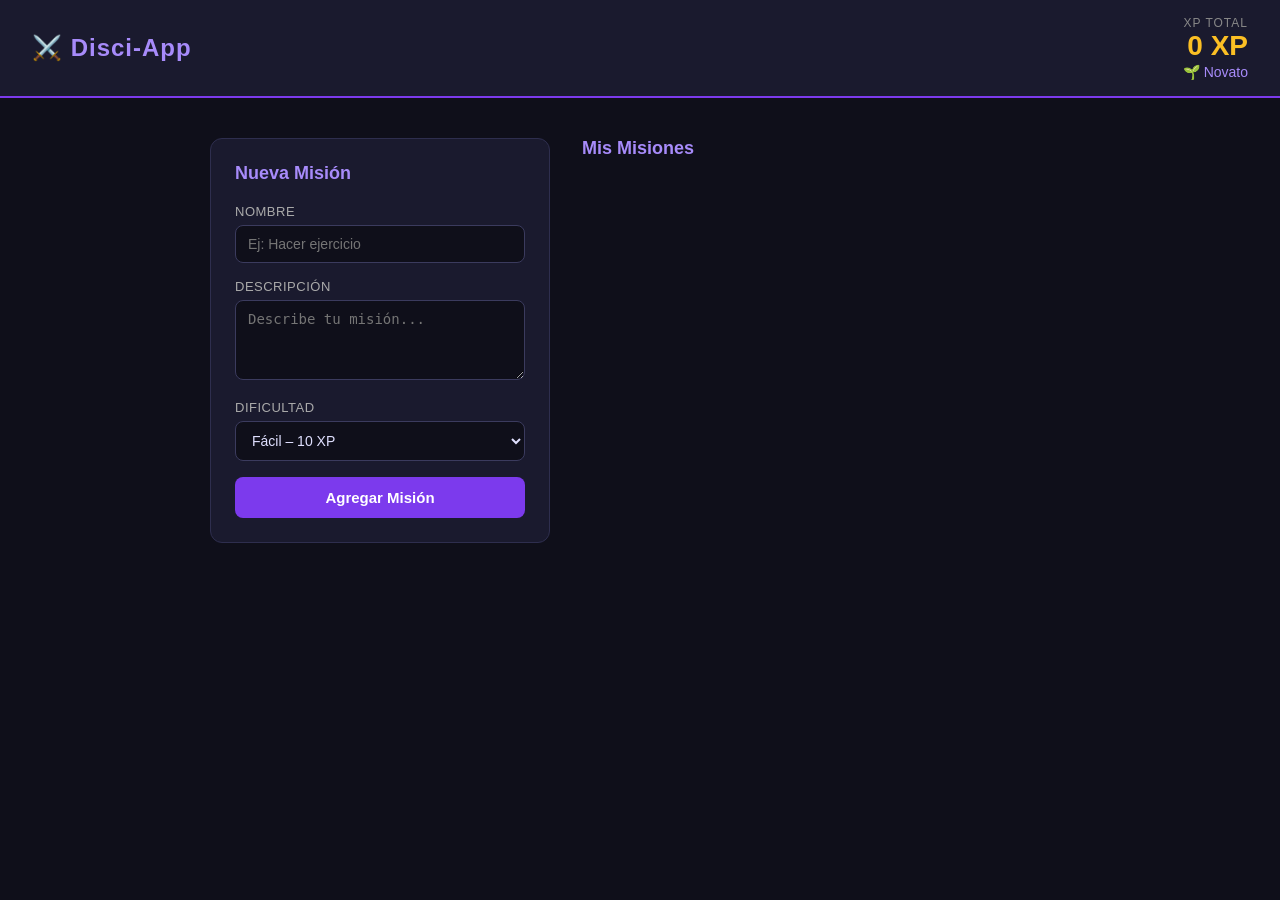
<file: html/index.html>
<!DOCTYPE html>
<html lang="es">
<head>
    <meta charset="UTF-8">
    <meta name="viewport" content="width=device-width, initial-scale=1.0">
    <title>Disci-App</title>
    <link rel="stylesheet" href="\css\style.css">
</head>
<body>

    <div class="top-bar">
        <div class="logo">⚔️ Disci-App</div>
        <div class="xp-container">
            <div class="xp-label">XP Total</div>
            <div class="xp-value" id="totalXP">0 XP</div>
            <div class="rank" id="rank">🌱 Novato</div>
        </div>
    </div>

    <div class="main">

        <div class="form-card">
            <h2>Nueva Misión</h2>

            <div class="field">
                <label>Nombre</label>
                <input type="text" id="inputNombre" placeholder="Ej: Hacer ejercicio">
            </div>

            <div class="field">
                <label>Descripción</label>
                <textarea id="inputDesc" placeholder="Describe tu misión..."></textarea>
            </div>

            <div class="field">
                <label>Dificultad</label>
                <select id="inputDif">
                    <option value="Fácil">Fácil – 10 XP</option>
                    <option value="Normal">Normal – 25 XP</option>
                    <option value="Difícil">Difícil – 50 XP</option>
                </select>
            </div>

            <button onclick="crearMision()">Agregar Misión</button>
        </div>

        <div class="missions-section">
            <h2>Mis Misiones</h2>
            <ul id="listaMisiones"></ul>
        </div>

    </div>

    <script src="\js\app.js"></script>
</body>
</html>
</file>
